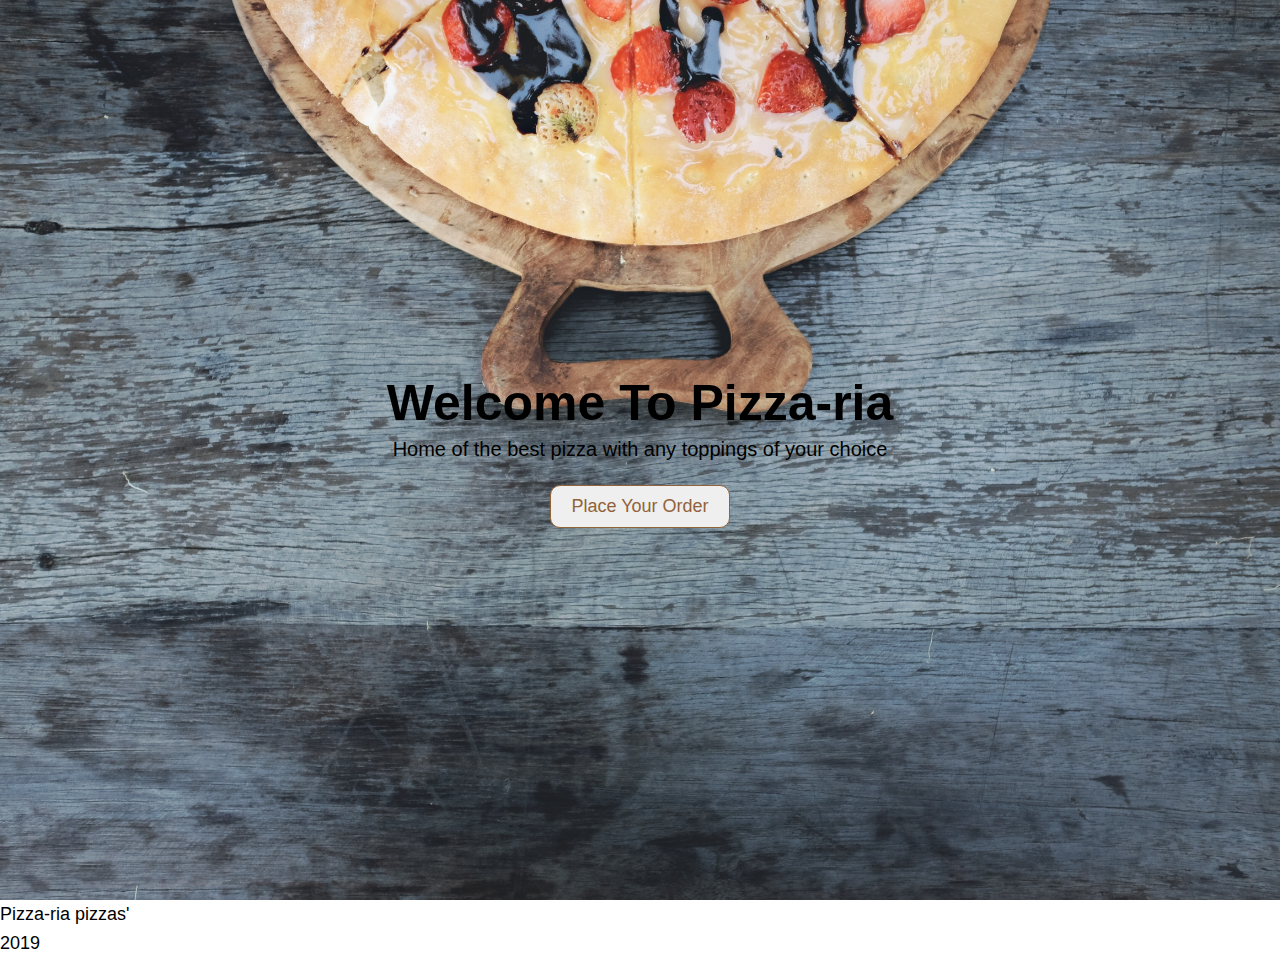
<file: index.html>
<!DOCTYPE html>
<html lang="en">
<head>
    <meta charset="UTF-8">
    <meta name="viewport" content="width=device-width, initial-scale=1.0">
    <meta http-equiv="X-UA-Compatible" content="ie=edge">
    <title>Pizza-ria</title>
    <link rel="stylesheet" href="css/styles.css">
</head>
<body>
    <header id="welcome">
        <h1>Welcome To Pizza-ria</h1>
        <p>Home of the best pizza with any toppings of your choice </p>
        <button class="btn" type="button" onclick="window.location.href = 'order.html';">Place Your Order</button>
    </header>
    <div class="footer">
        <p id="Pizza-ria">Pizza-ria pizzas'</p>
        <p>2019</p>
    </div>
    
</body>
</html>
</file>
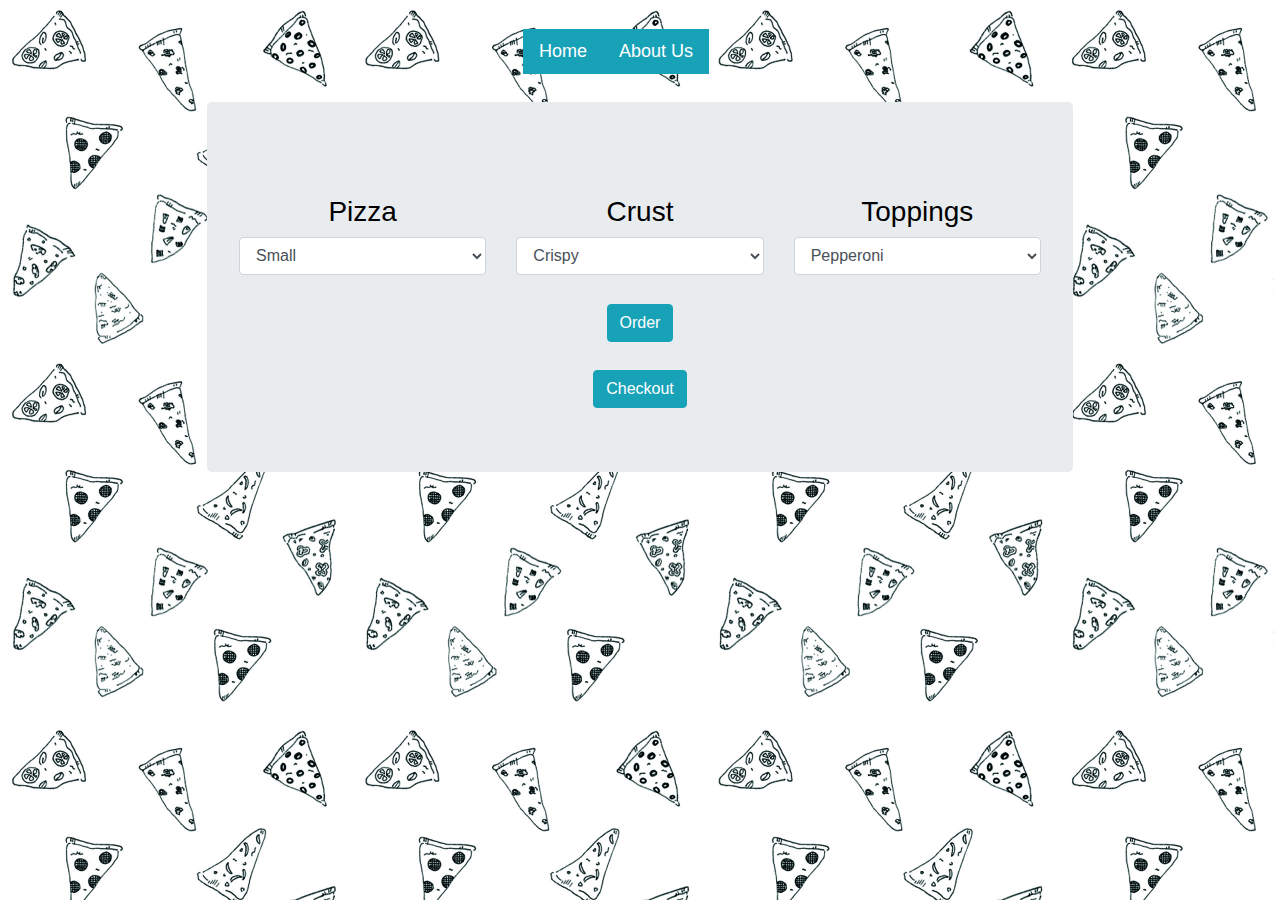
<file: order.html>
<!DOCTYPE html>
<html lang="en">
<head>
    <meta charset="UTF-8">
    <meta name="viewport" content="width=device-width, initial-scale=1.0">
    <meta http-equiv="X-UA-Compatible" content="ie=edge">
    <link rel="stylesheet" href="css/bootstrap.min.css">
    <link rel="stylesheet" href="css/styles.css">
    <title>Orders</title>
</head>
<body class="img">
    <br>
    <ul class="nav justify-content-center bg-aqua color-text-secondary mr-5">
        <li class="nav-item">
            <a class="nav-link bg-info text-white" href="index.html">Home</a>
        </li>

        <li class="nav-item">
            <a class="nav-link bg-info text-white" href="about us">About Us</a>
        </li>
    </ul>
    <br>
    <div class="container-fluid">
        <div class="jumbotron">
            <div class="page-header">
            </div>
            <div class="row">
                <div class="col-md-4 col-sm-12">
                    
                    <br>
                    <h3 class="one">Pizza</h3>
                    <select class="form-control size">
                        <option label="Small" value="550">Small</option>
                        <option label="Medium" value="750">Medium</option>
                        <option label="Large" value="1200">Large</option>
                    </select>
                </div>
                <div class="col-md-4 col-sm-12">
                        <br>
                        <h3 class="two">Crust</h3>
                        <select class="form-control crust">
                            <option label="Crispy" value="150">Crispy</option>
                            <option label="Stuffed" value="250">Stuffed</option>
                            <option label="Gluten-free" value="350">Gluten-free</option>
                        </select>
                    </div>
                    <div class="col-md-4 col-sm-12">
                            <br>
                            <h3 class="three">Toppings</h3>
                            <select class="form-control toppings">
                                <option label="Pepperoni" value="150">Pepperoni</option>
                                <option label="Onions" value="250">Onions</option>
                                <option label="Mushrooms" value="350">Mushrooms</option>
                            </select>
                        </div>
            </div>
        <br>
        <div class="text-center">
            <button class="btn btn-info order" type="submit">Order</button>
        </div>
        <br>
        <table class="table">
            <thead>
                <tr>
                    <th scope="col">Order No.</th>
                    <th scope="col">Pizza Size</th>
                    <th scope="col">Crust</th>
                    <th scope="col">Toppings</th>
                    <th scope="col">Total</th>
                </tr>
            </thead>
            <tbody id="pizza">
                <tr>
                    <th scope="row">1</th>
                    <td id="size"></td>
                    <td id="toppings"></td>
                    <td id="crust"></td>
                    <td id="total"></td>                        
                </tr>
            </tbody>
        </table>
        <div class="add-buttons">
            <div class="text-center">
                <button class="btn btn-info add-pizza" type="submit">Add Another</button>
                <div class="add-info"></div>
                <h3>The total is: <span></span></h3>
                <h5>Would you like it delivered? For an extra charge of <em>300</em></h5>
                <h4>Thank You! Your order has been received </h4>
                <div class="location text-center">
                    <input type="text" size="30" placeholder="location" required />
                    <button class="btn btn-info complete" type="submit">Complete</button>
                </div>
            </div>
            <br>
            <button class="btn btn-info yes" type="submit">Yes</button>
            <button class="btn btn-info no" type="submit">No</button>
        </div>
         <div class="text-center">
            <button class="btn btn-info check-out" type="submit">Checkout</button>
        </div>
         </div>
    </div>
    <script src="Js/jquery-3.4.1.js"></script>
    <script src="Js/popper.js"></script>
    <script src="Js/bootstrap.min.js"></script>
    <script src="Js/scripts.js"></script>
</body>
</html>
</file>
<file: css/styles.css>
*{
    margin: 0;
    padding: 0;
}

body{
    margin: 0;
    font-family: 'Franklin Gothic Medium', 'Arial Narrow', Arial, sans-serif;
    font-size: 18px;
    color:black;
    line-height: 1.6;

}
#welcome{
    background-image: url(../images/strawberry.jpg);
    background-size: cover;
    background-position: center;
    height: 100vh;
    display: flex;
    flex-direction: column;
    justify-content: center;
    align-items: center;
    text-align: center;
    padding: 0 20px;
}

#welcome h1{
    font-size: 50px;
    line-height: 1.2;
}

#welcome p{
    font-size: 20px;
}

#welcome .btn{
    font-size: 18px;
    text-decoration: none;
    color: #926239;
    border: #926239 1px solid;
    padding: 10px 20px;
    border-radius: 10px;
    margin-top: 20px;

}

#welcome .btn:hover{
    background: gray;
    color: #fff;
}

.img{
    background-image: url(../images/688579.jpg);
    background-size: cover;
}

.container-fluid{
    margin: auto;
    width: 960px;
}
.col-md-4.col-sm-12 {
    text-align: center;
  }
  @media only screen and (min-width: 600px) {
    .container-fluid {
      width: 95%;
    }
  }
  
  @media only screen and (min-width: 768px) {
    .container-fluid {
      width: 90%;
    }
  }
  
  @media only screen and (min-width: 992px) {
    .container-fluid {
      width: 70%;
    }
  }
</file>
